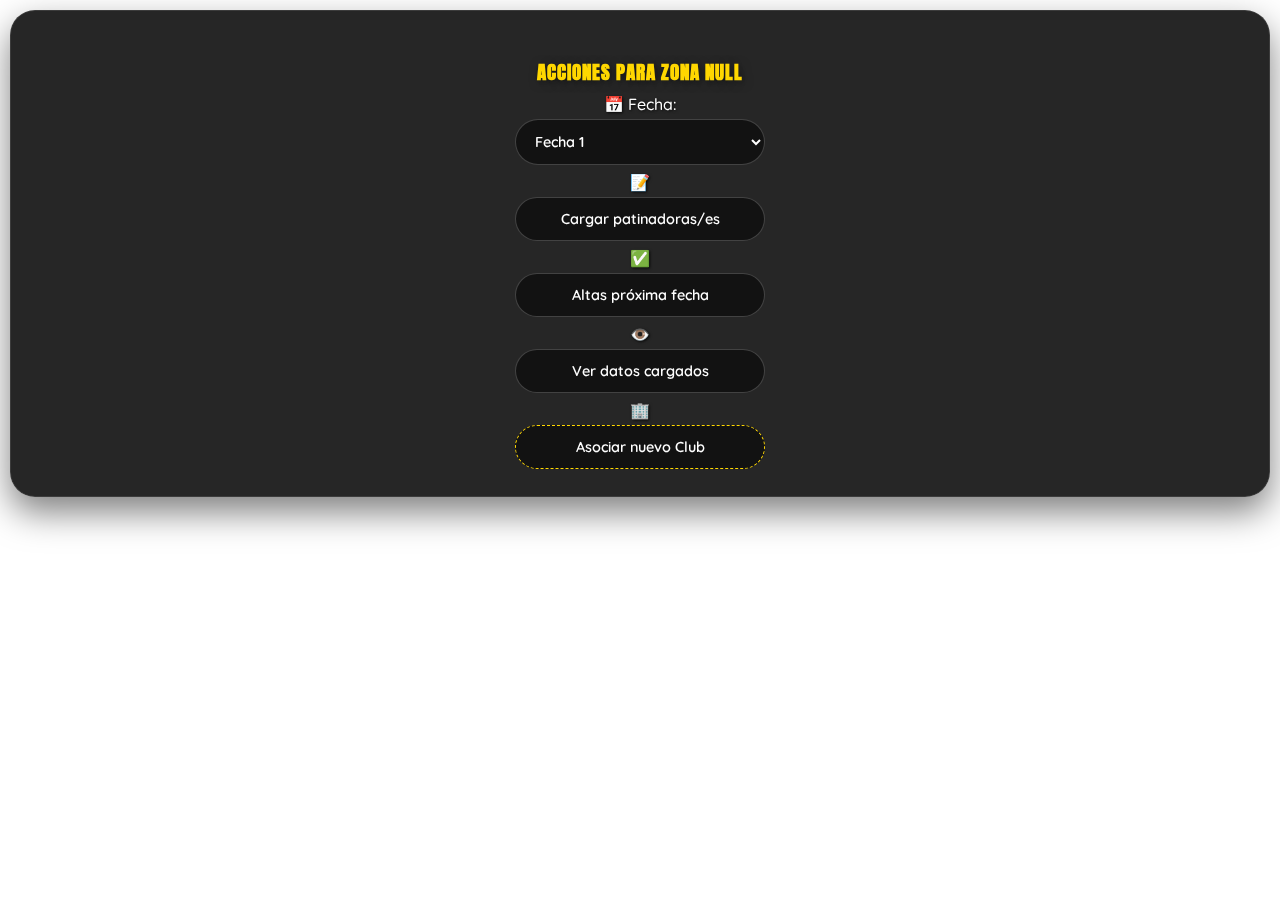
<file: acciones_zonas.HTML>
<!DOCTYPE html>
<html lang="es">
<head>
    <meta charset="UTF-8">
    <link rel="stylesheet" href="admin.css"> <link href="https://fonts.googleapis.com/css2?family=Anton&family=Quicksand:wght@400;600&display=swap" rel="stylesheet">
    <style>
        /* Estilos mínimos para que el iframe se vea integrado */
        body { background: transparent; padding: 10px; color: white; overflow: hidden; }
        .menu-zona { display: block !important; margin: auto; max-width: 450px; }
        .btn-accion { width: 100%; margin: 10px 0; cursor: pointer; }
        select { background: #333; color: white; border-radius: 5px; padding: 5px; width: 100%; }
    </style>
</head>
<body>

    <div class="menu-zona">
        <h4 id="dinamico-titulo">Acciones para Zona ...</h4>
        <ul>
            <li>📅 Fecha: 
                <select id="select-fecha">
                    <option>Fecha 1</option>
                    <option>Fecha 2</option>
                    <option>Fecha 3</option>
                    <option>Fecha 4</option>
                </select>
            </li>
            <li>📝 <button onclick="ejecutarCarga()" class="btn-accion">Cargar patinadoras/es</button></li>
            <li>✅ <button onclick="ejecutarAltas()" class="btn-accion">Altas próxima fecha</button></li>
            <li>👁️ <button onclick="ejecutarVerDatos()" class="btn-accion">Ver datos cargados</button></li>
            <li>🏢 <button onclick="ejecutarModalClubes()" class="btn-accion" style="background: rgba(255,215,0,0.1); border: 1px dashed gold;">Asociar nuevo Club</button></li>
        </ul>
    </div>
<div id="contenedor-formulario-dinamico" style="display: none; margin-top: 20px;">
    </div>

    <script>
        // 1. Detectamos qué zona es apenas abre el archivo
        const urlParams = new URLSearchParams(window.location.search);
        const zonaActiva = urlParams.get('zona');
        document.getElementById('dinamico-titulo').innerText = `Acciones para Zona ${zonaActiva}`;

        // 2. Diccionario de URLs (Aquí ponés tus macros de Sheets)
        const urlsPorZona = {
            "1": { altas: "URL_ZONA_1_ALTAS", ver: "URL_ZONA_1_VER" },
            "2": { altas: "URL_ZONA_2_ALTAS", ver: "URL_ZONA_2_VER" },
            "3": { altas: "URL_ZONA_3_ALTAS", ver: "URL_ZONA_3_VER" }, // Aquí van tus links reales
            "4": { altas: "URL_ZONA_4_ALTAS", ver: "URL_ZONA_4_VER" },
            "5": { altas: "URL_ZONA_5_ALTAS", ver: "URL_ZONA_5_VER" },
            "6": { altas: "URL_ZONA_6_ALTAS", ver: "URL_ZONA_6_VER" }
        };

        // 3. Funciones que usan el número de zona para decidir qué hacer
        function ejecutarCarga() {
            console.log("Cargando para Zona: " + zonaActiva);
            // Aquí llamarías a tu función de abrir formulario pasando zonaActiva
            abrirFormularioCarga(zonaActiva); 
        }

        function ejecutarVerDatos() {
            const url = urlsPorZona[zonaActiva].ver;
            abrirVistaFiltrada(url);
        }

        function ejecutarModalClubes() {
            abrirModalClubes();
        }
    </script>
</body>
</html>
</file>
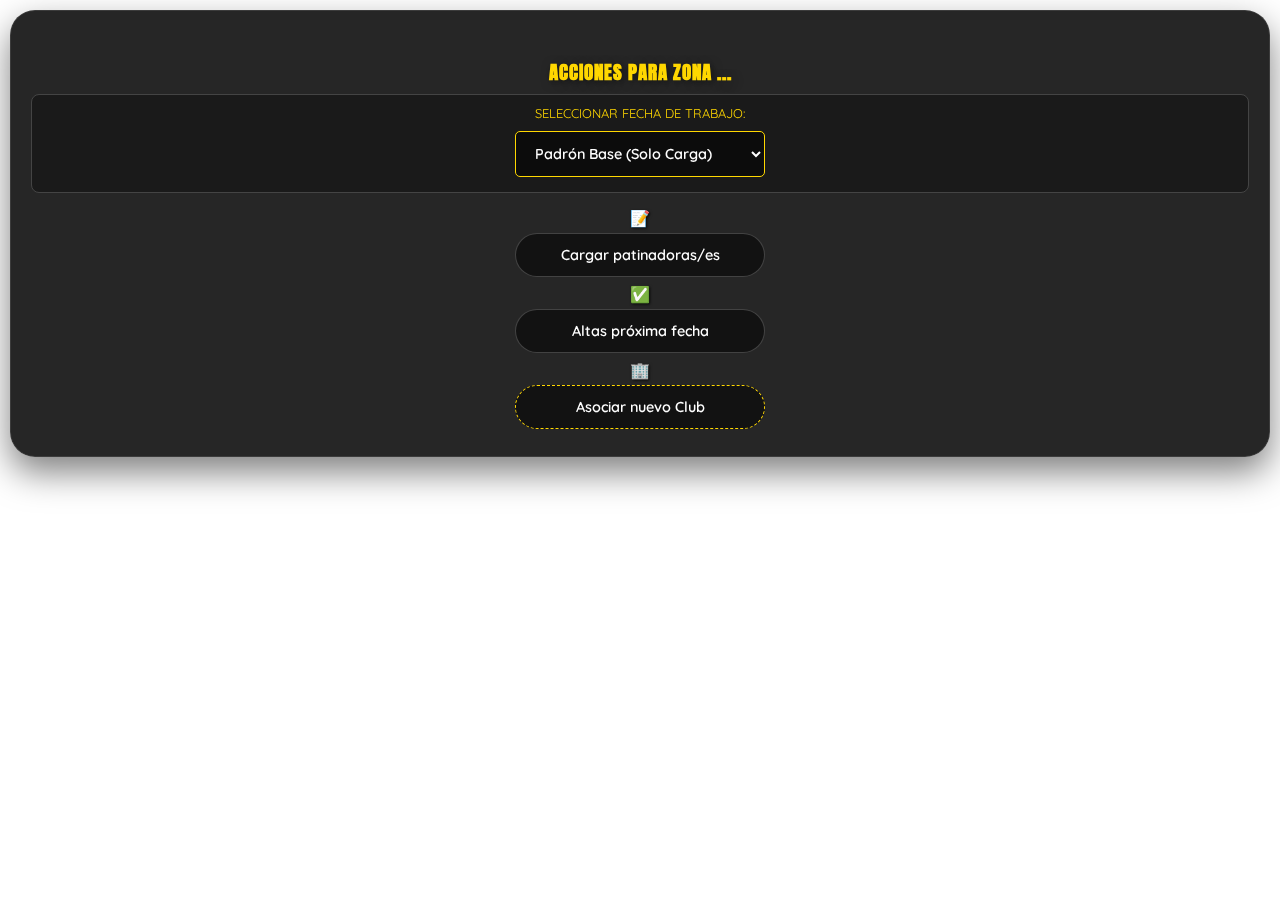
<file: acciones_zonas.html>
<!DOCTYPE html>
<html lang="es">
<head>
    <meta charset="UTF-8">
    <link rel="stylesheet" href="admin.css"> <link href="https://fonts.googleapis.com/css2?family=Anton&family=Quicksand:wght@400;600&display=swap" rel="stylesheet">
    <style>
        /* Estilos mínimos para que el iframe se vea integrado */
        body { background: transparent; padding: 10px; color: white; overflow-y: auto; }
        .menu-zona { display: block !important; margin: auto; max-width: 450px; }
        .btn-accion { width: 100%; margin: 10px 0; cursor: pointer; }
        select { background: #333; color: white; border-radius: 5px; padding: 5px; width: 100%; }
    </style>
</head>
<body>

   <div class="menu-zona">
    <h4 id="dinamico-titulo">Acciones para Zona ...</h4>
    
    <div style="margin-bottom: 15px; padding: 10px; border: 1px solid #444; border-radius: 8px; background: rgba(0,0,0,0.3);">
        <label style="color: gold; font-size: 0.8rem; display: block; margin-bottom: 5px; font-family: 'Quicksand';">SELECCIONAR FECHA DE TRABAJO:</label>
        <select id="selectorFechaActiva" style="width: 100%; padding: 8px; background: #111; color: white; border: 1px solid gold; border-radius: 5px; font-family: 'Quicksand';">
            <option value="1">Padrón Base (Solo Carga)</option>
            <option value="2">Fecha 2</option>
            <option value="3">Fecha 3</option>
            <option value="4">Fecha 4</option>
        </select>
    </div>

    <ul>
        <li>📝 <button onclick="ejecutarCargaConFecha()" class="btn-accion">Cargar patinadoras/es</button></li>
        
        <li>✅ <button onclick="window.parent.mostrarListadoAltas(window.zonaActivaNum)" class="btn-accion">Altas próxima fecha</button></li>
        
        <li>🏢 <button onclick="ejecutarModalClubes()" class="btn-accion" style="background: rgba(255,215,0,0.1); border: 1px dashed gold;">Asociar nuevo Club</button></li>
    </ul>
</div>

<div id="contenedor-formulario-dinamico" style="display: none; margin-top: 20px;"></div>

    <div id="ModalClub" style="display:none; position: fixed; z-index: 1000; left: 0; top: 0; width: 100%; height: 100%; background-color: rgba(0,0,0,0.8); padding-top: 100px;">
    <div style="background: #1a1a1a; margin: auto; padding: 20px; border: 1px solid gold; border-radius: 15px; width: 80%; max-width: 400px; text-align: center; color: white;">
        <h3 style="color: gold; font-family: 'Anton', sans-serif;">ASOCIAR NUEVO CLUB</h3>
        <p style="font-size: 0.8rem; margin-bottom: 15px;">Escribí el nombre del club para solicitar el alta:</p>
        
        <input type="text" id="nuevo-club-nombre" placeholder="NOMBRE DEL CLUB" class="input-registro" style="width: 100%; margin-bottom: 20px; text-transform: uppercase;">
        
        <div style="display: flex; gap: 10px;">
            <button onclick="window.guardarNuevoClub()" style="flex: 1; padding: 10px; background: gold; border: none; border-radius: 5px; cursor: pointer; font-weight: bold;">ENVIAR</button> 
            <button onclick="window.cerrarModalClubes()" style="flex: 1; padding: 10px; background: #444; color: white; border: none; border-radius: 5px; cursor: pointer;">CANCELAR</button>
        </div>
    </div>
</div>

<script src="acciones_zonas.js?v=1.2"></script>

 <script>
    // 1. Detección de zona (Aseguramos que existan antes de usarlas)
    const urlParams = new URLSearchParams(window.location.search);
    const zonaSaca = urlParams.get('zona'); 
    
    // Las guardamos en window para que el .js las vea
    window.zonaActivaNum = zonaSaca; 
    window.zonaActiva = "ZONA " + zonaSaca; 

    // Seteamos el título
    const titulo = document.getElementById('dinamico-titulo');
    if (titulo) titulo.innerText = `Acciones para Zona ${zonaSaca}`;

    // 2. Funciones Puente
    function ejecutarCarga() {
        // Verificamos que zonaActivaNum tenga algo
        if (!window.zonaActivaNum) {
            console.error("Error: No se detectó el número de zona en la URL");
            return;
        }
        
        console.log("Cargando para Zona: " + window.zonaActivaNum);
        
        if (typeof abrirFormularioCarga === 'function') {
            abrirFormularioCarga(window.zonaActivaNum); 
        } else {
            console.error("La función abrirFormularioCarga no está definida en acciones_zonas.js");
        }
    }

    function ejecutarVerDatos() {
        alert("Visualizando datos de " + window.zonaActiva);
    }


  // Esta función le grita al padre lo que tiene que guardar
  async function enviarDatosAlPadre(emailKey, clubKey) {
    if (parent && parent.registrarClubEnFirebase) {
      await parent.registrarClubEnFirebase(emailKey, clubKey);
    } else {
      throw new Error("Conexión no lista");
    }
  }

function ejecutarModalClubes() {
    if (typeof window.abrirModalClubes === 'function') {
        window.abrirModalClubes();
    } else {
        alert("La función de clubes todavía se está cargando. Esperá un momento.");
    }
}
</script>
</body>
</html>
</file>
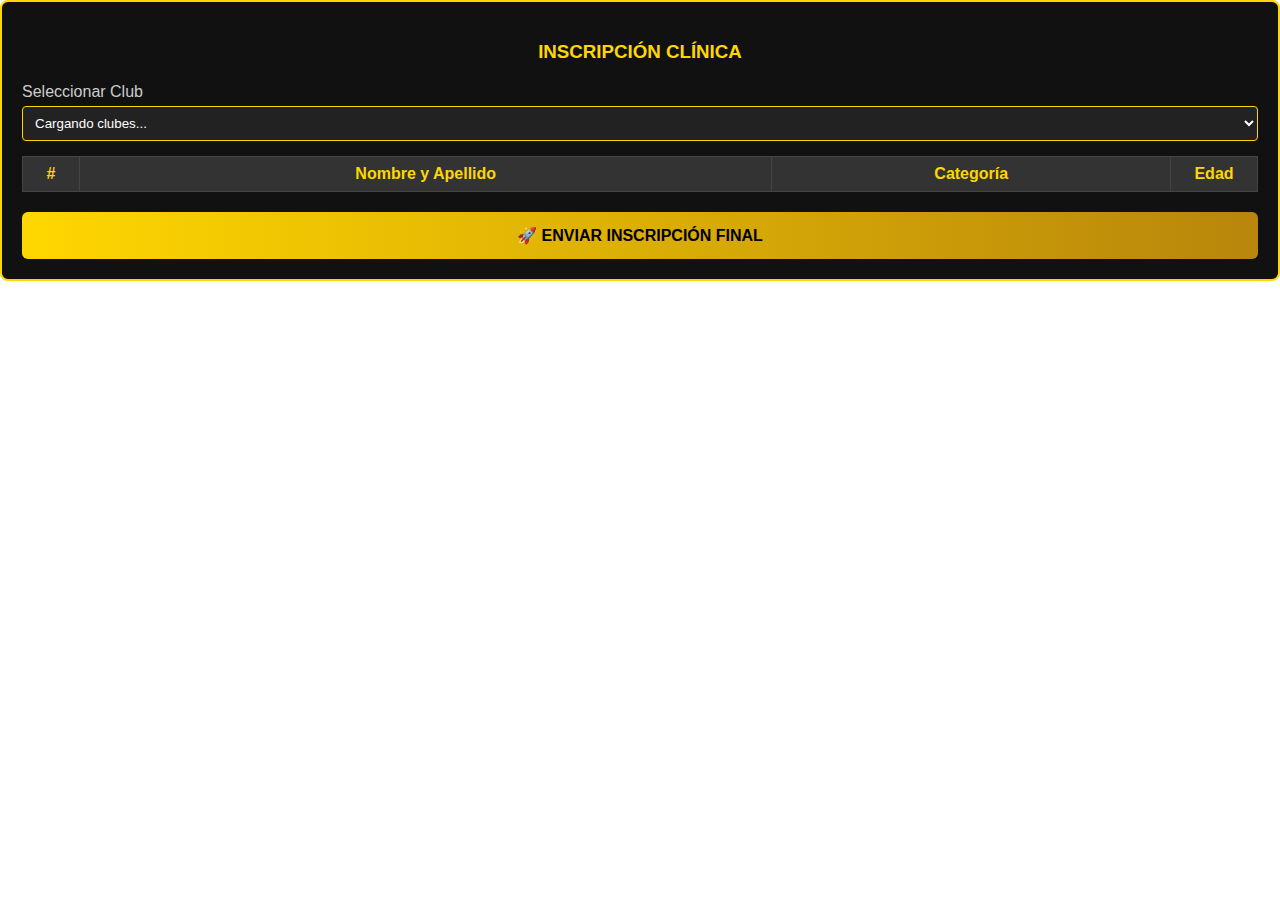
<file: clinicas.html>
<!DOCTYPE html>
<html lang="es">
<head>
  <meta charset="UTF-8" />
  <title>Clínicas LIFEPAR</title>

  <style>
    body {
      margin: 0;
      font-family: 'Quicksand', sans-serif;
      background: transparent;
      color: white;
    }

    #clinicas-container {
      padding: 20px;
      background: #111;
      border: 2px solid gold;
      border-radius: 8px;
    }

    #titulo-clinica {
      text-align: center;
      color: gold;
      margin-bottom: 20px;
      text-transform: uppercase;
    }

    .campo {
      margin-bottom: 15px;
    }

    .campo label {
      display: block;
      margin-bottom: 5px;
      color: #ccc;
    }

    .campo select {
      width: 100%;
      padding: 8px;
      background: #222;
      color: white;
      border: 1px solid gold;
      border-radius: 4px;
    }

    table {
      width: 100%;
      border-collapse: collapse;
      margin-top: 15px;
      background: #222;
    }

    thead {
      background: #333;
      color: gold;
    }

    th, td {
      border: 1px solid #444;
      padding: 8px;
      text-align: center;
    }

    td input {
      width: 95%;
      background: transparent;
      border: none;
      color: white;
      padding: 5px;
      outline: none;
    }

    td input[type="number"] {
      text-align: center;
    }

    #btn-enviar-clinica {
      margin-top: 20px;
      width: 100%;
      padding: 14px;
      background: linear-gradient(to right, gold, #b8860b);
      color: black;
      font-weight: bold;
      font-size: 1rem;
      border: none;
      border-radius: 6px;
      cursor: pointer;
    }

    #btn-enviar-clinica:hover {
      filter: brightness(1.1);
    }
  </style>
</head>

<body>

<section id="clinicas-container">

  <h3 id="titulo-clinica">Inscripción Clínica</h3>

  <div class="campo">
    <label for="select-club-clinica">Seleccionar Club</label>
    <select id="select-club-clinica">
      <option value="">Cargando clubes...</option>
    </select>
  </div>

  <table>
    <thead>
      <tr>
        <th style="width:40px">#</th>
        <th>Nombre y Apellido</th>
        <th>Categoría</th>
        <th style="width:70px">Edad</th>
      </tr>
    </thead>
    <tbody id="body-tabla-clinica">
      <!-- filas generadas por JS -->
    </tbody>
  </table>

  <button id="btn-enviar-clinica">
    🚀 ENVIAR INSCRIPCIÓN FINAL
  </button>

</section>

<script src="clinicas.js"></script>

</body>
</html>
</file>
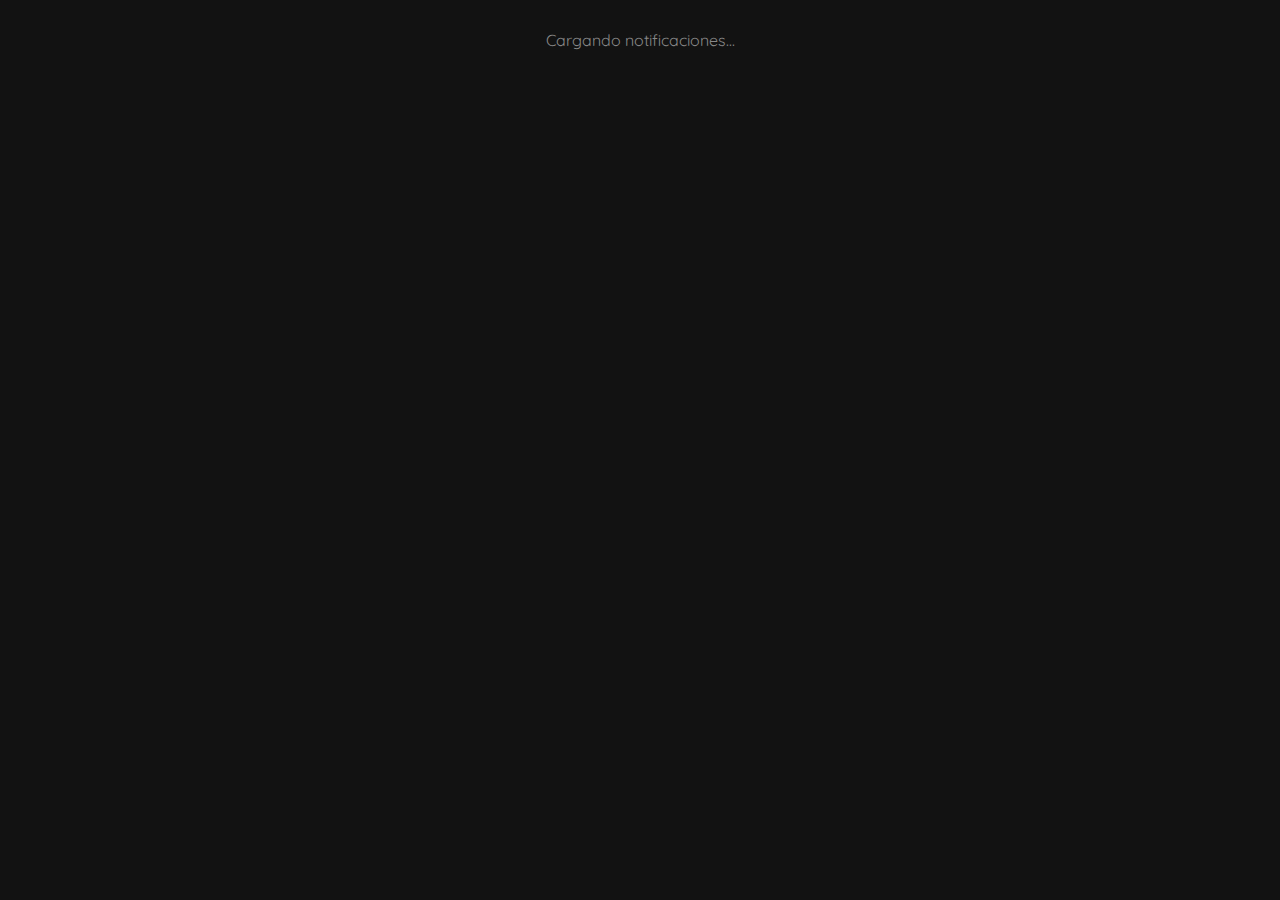
<file: notificaciones.html>
<!DOCTYPE html>
<html lang="es">
<head>
    <meta charset="UTF-8">
    <meta name="viewport" content="width=device-width, initial-scale=1.0">
    <title>Notificaciones</title>
    <link href="https://fonts.googleapis.com/css2?family=Quicksand:wght@400;600&display=swap" rel="stylesheet">
    <style>
        body {
            font-family: 'Quicksand', sans-serif;
            background: #121212;
            color: #e0e0e0;
            margin: 0;
            padding: 10px;
            overflow-x: hidden;
            /* Scrollbar styling */
            scrollbar-width: thin;
            scrollbar-color: #444 #121212;
        }
        
        ::-webkit-scrollbar {
            width: 8px;
        }
        ::-webkit-scrollbar-track {
            background: #121212;
        }
        ::-webkit-scrollbar-thumb {
            background: #444;
            border-radius: 4px;
        }

        .notif-item {
            background: rgba(255, 255, 255, 0.05);
            border-left: 4px solid #444; /* Default: read or neutral */
            padding: 12px;
            margin-bottom: 10px;
            border-radius: 4px;
            cursor: pointer;
            transition: background 0.2s, transform 0.1s;
            display: flex;
            flex-direction: column;
            gap: 5px;
        }

        .notif-item:hover {
            background: rgba(255, 255, 255, 0.1);
            transform: translateX(2px);
        }

        .notif-item.unread {
            border-left-color: #28a745; /* Green for unread */
            background: rgba(40, 167, 69, 0.1);
        }

        .notif-header {
            display: flex;
            justify-content: space-between;
            align-items: center;
            font-size: 0.85rem;
            color: #aaa;
        }

        .notif-title {
            font-weight: 600;
            font-size: 1rem;
            color: #fff;
        }

        .notif-body {
            font-size: 0.9rem;
            color: #ddd;
            line-height: 1.4;
        }

        .no-notif {
            text-align: center;
            color: #666;
            margin-top: 30px;
            font-style: italic;
        }

        .loading {
            text-align: center;
            padding: 20px;
            color: #888;
        }
        
        .badge-new {
            background: #28a745;
            color: white;
            font-size: 0.7rem;
            padding: 2px 6px;
            border-radius: 10px;
            margin-left: 5px;
        }
    </style>
</head>
<body>
    <div id="lista-notificaciones">
        <div class="loading">Cargando notificaciones...</div>
    </div>

    <script src="notificaciones.js"></script>
</body>
</html>
</file>
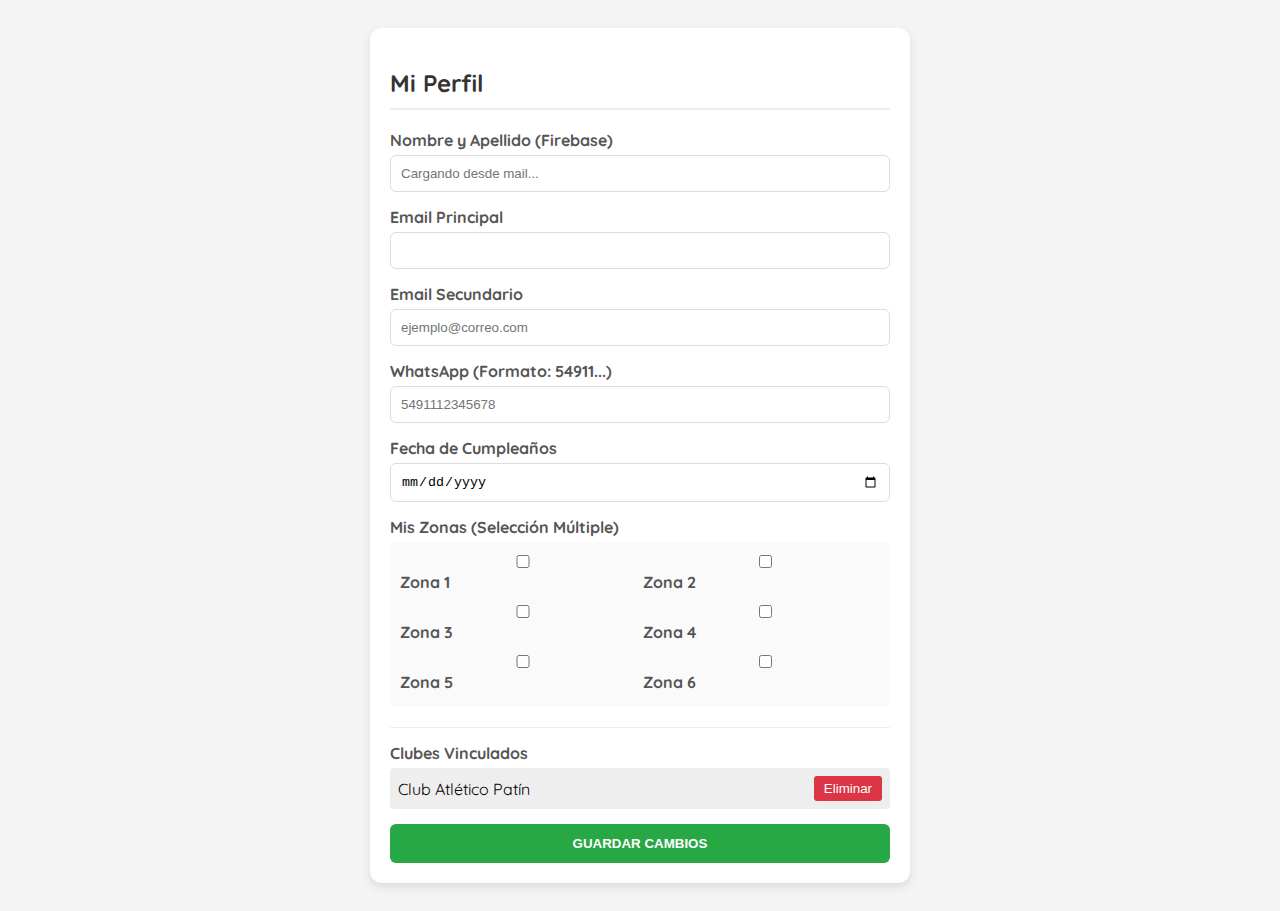
<file: perfil.html>
<!DOCTYPE html>
<html lang="es">
<head>
    <meta charset="UTF-8">
    <meta name="viewport" content="width=device-width, initial-scale=1.0">
    <title>Perfil de Usuario - LIFEPAR</title>
    <link href="https://fonts.googleapis.com/css2?family=Quicksand:wght@400;600&display=swap" rel="stylesheet">
    <style>
        body { font-family: 'Quicksand', sans-serif; background: #f4f4f4; padding: 20px; }
        .perfil-container { background: white; padding: 20px; border-radius: 12px; box-shadow: 0 4px 10px rgba(0,0,0,0.1); max-width: 500px; margin: auto; }
        h2 { color: #333; border-bottom: 2px solid #eee; padding-bottom: 10px; }
        .campo { margin-bottom: 15px; }
        label { display: block; font-weight: bold; margin-bottom: 5px; color: #555; }
        input, select { width: 100%; padding: 10px; border: 1px solid #ddd; border-radius: 6px; box-sizing: border-box; }
        .zona-multiple { display: grid; grid-template-columns: 1fr 1fr; gap: 5px; background: #fafafa; padding: 10px; border-radius: 6px; }
        .btn-guardar { background: #28a745; color: white; border: none; padding: 12px; width: 100%; border-radius: 6px; cursor: pointer; font-weight: bold; margin-top: 10px; }
        .lista-clubes { margin-top: 20px; border-top: 1px solid #eee; padding-top: 15px; }
        .club-item { display: flex; justify-content: space-between; align-items: center; background: #eee; padding: 8px; margin-bottom: 5px; border-radius: 4px; }
        .btn-eliminar { background: #dc3545; color: white; border: none; padding: 5px 10px; border-radius: 3px; cursor: pointer; }
    </style>
</head>
<body>

<div class="perfil-container">
    <h2>Mi Perfil</h2>
    
    <div class="campo">
        <label>Nombre y Apellido (Firebase)</label>
        <input type="text" id="p-nombre" placeholder="Cargando desde mail..." readonly>
    </div>

    <div class="campo">
        <label>Email Principal</label>
        <input type="email" id="p-email" readonly>
    </div>

    <div class="campo">
        <label>Email Secundario</label>
        <input type="email" id="p-email-sec" placeholder="ejemplo@correo.com">
    </div>

    <div class="campo">
        <label>WhatsApp (Formato: 54911...)</label>
        <input type="tel" id="p-whatsapp" pattern="[0-9]{10,15}" placeholder="5491112345678" required>
    </div>

    <div class="campo">
        <label>Fecha de Cumpleaños</label>
        <input type="date" id="p-cumple">
    </div>

    <div class="campo">
        <label>Mis Zonas (Selección Múltiple)</label>
        <div class="zona-multiple">
            <label><input type="checkbox" name="zonas" value="1"> Zona 1</label>
            <label><input type="checkbox" name="zonas" value="2"> Zona 2</label>
            <label><input type="checkbox" name="zonas" value="3"> Zona 3</label>
            <label><input type="checkbox" name="zonas" value="4"> Zona 4</label>
            <label><input type="checkbox" name="zonas" value="5"> Zona 5</label>
            <label><input type="checkbox" name="zonas" value="6"> Zona 6</label>
        </div>
    </div>

    <div class="lista-clubes">
        <label>Clubes Vinculados</label>
        <div id="contenedor-clubes">
            <div class="club-item">
                <span>Club Atlético Patín</span>
                <div>
                    <button class="btn-eliminar" onclick="this.parentElement.parentElement.remove()">Eliminar</button>
                </div>
            </div>
        </div>
    </div>

    <button class="btn-guardar" onclick="guardarPerfil()">GUARDAR CAMBIOS</button>
</div>

<script>
    function guardarPerfil() {
        // Aquí irá la lógica de Firebase más adelante
        const wa = document.getElementById('p-whatsapp').value;
        if(wa.length < 10) {
            alert("Por favor, ingresa un WhatsApp válido");
            return;
        }
        alert("Datos validados localmente. Listo para conectar con la base de datos.");
    }
</script>

</body>
</html>
</file>
<file: admin.css>
:root {
    --sidebar-width: 260px;
    --sidebar-width-collapsed: 80px;
}

/* --- 1. FONDO Y ESTRUCTURA GENERAL --- */
body {
    margin: 0;
    padding: 0;
    min-height: 100vh;
    font-family: 'Quicksand', sans-serif;
    color: #e0e0e0;
    background: linear-gradient(135deg, #000000, #121212, #14051a, #121212, #000000);
    background-size: 400% 400%;
    animation: movimientoFino 40s ease infinite;
    background-attachment: fixed;
    
}

/* --- 2. EL SIDEBAR (MENÚ LATERAL) --- */
.sidebar {
    width: var(--sidebar-width);
    height: 100vh;
    background: rgba(0, 0, 0, 0.4); /* Más oscuro para que los nombres resalten */
    backdrop-filter: blur(20px);
    -webkit-backdrop-filter: blur(20px);
    border-right: 1px solid rgba(255, 255, 255, 0.05);
    padding: 100px 20px 20px 20px; /* 100px arriba para que baje y no choque con el logo */
    position: fixed;
    left: 0;
    top: 0;
    display: flex;
    flex-direction: column;
    z-index: 2000;
    box-sizing: border-box; /* Fundamental para que el padding no sume ancho */
    overflow-y: auto !important; /* Permite scroll vertical si las opciones exceden el alto */
    overflow-x: hidden !important; /* Evita que se mueva hacia los costados */
}
.sidebar-header {
    display: flex;
    align-items: center;
    gap: 10px; /* Espacio entre el hamburguesa y el perfil */
    padding: 10px;
}

.perfil-btn-nav {
    background: none;
    border: none;
    color: white;
    font-size: 1.5rem;
    cursor: pointer;
    transition: transform 0.2s;
    display: flex;
    align-items: center;
    justify-content: center;
}

.perfil-btn-nav:hover {
    transform: scale(1.1);
    color: #28a745; /* Color verde para resaltar al pasar el mouse */
}

/* --- LIMPIEZA TOTAL DEL SIDEBAR CERRADO --- */
.sidebar.collapsed {
    width: var(--sidebar-width-collapsed); /* Mantenemos el ancho finito */
    padding-left: 10px !important;
    padding-right: 10px !important;
    align-items: center; /* Centramos los iconos */
}

/* Cuando el sidebar está colapsado, apilamos los botones del header verticalmente */
.sidebar.collapsed .sidebar-header {
    flex-direction: column;
    align-items: center;
    gap: 6px;
}

/* ESCONDEMOS EL TEXTO Y LAS FLECHAS */
/* Buscamos cualquier texto dentro de los enlaces del sidebar colapsado */
.sidebar.collapsed .nav-item span,
.sidebar.collapsed .nav-item .flecha,
.sidebar.collapsed .submenu-lista {
    display: none !important; /* Desaparecen sin dejar rastro */
}

/* CENTRADO DE ICONOS */
.sidebar.collapsed .nav-item {
    justify-content: center !important; /* El icono queda en el centro de la bolilla */
    padding: 15px 0 !important;
    width: 50px; /* Área de clic redonda/cuadrada perfecta */
    margin: 5px auto !important; /* Centra el botón en la columna */
    font-size: 1.5rem !important; /* Un pelín más grandes los iconos para que luzcan */
    gap: 0 !important;
}

/* RECORTE DE SEGURIDAD */
.sidebar.collapsed {
    overflow: hidden; /* Evita que cualquier letra se escape por el costado */
}

.nav-item {
    font-family: 'Quicksand', sans-serif !important;
    font-weight: 600 !important;
    font-size: 0.95rem;
    color: rgba(255, 255, 255, 0.7) !important;
    text-decoration: none;
    padding: 15px 20px;
    margin-bottom: 10px;
    border-radius: 15px;
    display: flex;
    align-items: center;
    gap: 15px;
    transition: all 0.3s ease;
    border: 1px solid transparent;
}

.nav-item.active {
    background: rgba(255, 215, 0, 0.1);
    color: #ffd700 !important;
    border: 1px solid rgba(255, 215, 0, 0.3);
}

.submenu-lista {
    display: none; /* Empieza cerrado */
    flex-direction: column;
    background: rgba(255, 255, 255, 0.03);
    margin-left: 15px; /* Sangría de árbol */
    border-left: 1px solid rgba(255, 255, 255, 0.1); /* Línea guía visual */
    
}

.submenu-lista a {
    padding: 12px 20px 12px 55px;
    font-size: 0.85rem;
    color: rgba(255, 255, 255, 0.5);
    border-radius: 12px;
    margin: 2px 0;
    text-decoration: none;
    transition: 0.3s;
}

.submenu-lista a:hover {
    color: White;
    background: rgba(255, 255, 255, 0.03);
}

.flecha {
    float: right;
    font-size: 0.7rem;
    transition: 0.3s;
}

/* 1. CONTENEDOR PRINCIPAL: Flexible y sin recortes */
.zona-derecha {
    margin-left: var(--sidebar-width) !important;
    width: calc(100% - var(--sidebar-width)) !important;
    min-height: 100vh !important;
    height: auto !important; 
    padding: 40px;
    padding-top: 110px; /* Espacio para que el contenido no nazca debajo del header fijo */
    padding-bottom: 150px; 
    display: block !important;
    overflow: visible !important; 
    box-sizing: border-box;
    transition: margin-left 0.3s ease;
}

/* 2. ELEMENTOS DE INTERFAZ: Miden solo lo que necesitan */
.menu-zona,
.box-oficina,
#vista-dinamica {
    width: 100% !important;
    max-width: 100% !important;
    height: auto !important; 
    overflow: visible !important;
    box-sizing: border-box !important;
}

/* 3. EL IFRAME: Altura grande para eliminar el scroll interno */
#vista-dinamica iframe {
    width: 100% !important;
    height: 2000px !important; /* Altura de sobra para que entren todas las tarjetas */
    border: none !important;
    overflow: hidden !important; /* Bloquea la barrita de scroll dentro del cuadro */
}
.grid-altas { 
    display: grid; 
    /* Esto hace que se acomoden solas: si hay espacio, entran 3 o 4 */
    grid-template-columns: repeat(auto-fill, minmax(300px, 1fr)); 
    gap: 20px; 
    width: 100%;
}

/* --- 6. ELEMENTOS DE INTERFAZ --- */
.header-spacer {
    height: 75px !important; /* Probá con 75px, que es casi lo mismo que tu header */
    width: 100%;
    display: block !important;
}

.toggle-btn {
    background: none;
    border: none;
    color: #ffd700;
    font-size: 24px;
    cursor: pointer;
    padding: 15px;
}

.header-admin {
    position: fixed;
    top: 20px;
    left: calc(var(--sidebar-width) + 20px);
    height: 70px;
    right: 20px; /* margen derecho visual */
    z-index: 1500;
    background: rgba(20, 20, 20, 0.8);
    backdrop-filter: blur(15px);
    -webkit-backdrop-filter: blur(15px);
    border-radius: 50px;
    border: 1px solid rgba(255, 255, 255, 0.2);
    box-shadow: 0 10px 30px rgba(0, 0, 0, 0.8);
    display: flex;
    align-items: center;
    justify-content: space-between;
    padding: 0 30px;
    box-sizing: border-box;
    overflow: hidden; /* Mantiene el brillo DENTRO del borde */
}

/* Ajuste del Header colapsado */
body.layout-collapsed .header-admin {
    left: calc(var(--sidebar-width-collapsed) + 20px);
}
/* El brillo del header */
.header-admin::after {
    content: "";
    position: absolute;
    top: 0;
    left: -75%;
    width: 50%;
    height: 100%;
    background: linear-gradient(120deg, transparent, rgba(255, 255, 255, 0.3), transparent);
    animation: shineHeader 45s infinite;
    pointer-events: none; /* EL BRILLO SERÁ FANTASMA: Se ve pero no bloquea clics */
    z-index: 1; /* Fondo decorativo */
}

/* Aseguramos que el contenido esté por encima del brillo */
.header-admin > * {
    position: relative;
    z-index: 2;
}

/* --- 4. LOGO Y TIPOGRAFÍA --- */
.logo { display: flex; flex-direction: row; align-items: center; gap: 12px; }

.logo-img { height: 45px !important; width: auto !important; transition: transform 0.5s ease; }
.logo-img:hover { transform: rotate(360deg); }

.logo h1 {
    font-family: 'Anton', sans-serif;
    font-size: 1.4rem;
    margin: 0;
    background: linear-gradient(90deg, #ff0080, #7928ca, #2afadf, #ff0080);
    background-size: 300% auto;
    color: transparent;
    background-clip: text;
    -webkit-background-clip: text;
    -webkit-text-fill-color: transparent;
    animation: text-gradient-move 12s linear infinite;
}

.slogan {
    font-family: 'Dancing Script', cursive;
    font-size: 1.1rem;
    color: #ffffff;
    text-shadow: 2px 2px 4px rgba(0, 0, 0, 0.8);
}

/* --- 5. BOTONES DEL NAV (Con puntos agregados) --- */
.header-admin nav ul {
    list-style: none !important;
    display: flex !important;
    align-items: center !important;
    gap: 15px !important;
    margin: 0 !important;
    padding: 0 !important;
}

.header-admin nav ul li a, 
.btn-cerrar-sesion {
    display: inline-block !important;
    padding: 8px 20px !important;
    background: rgba(255, 255, 255, 0.05) !important;
    color: #fff !important;
    text-decoration: none !important;
    border-radius: 50px !important;
    font-size: 0.8rem !important;
    font-weight: 600 !important;
    border: 1px solid rgba(255, 255, 255, 0.2) !important;
    transition: all 0.3s ease !important;
    font-family: 'Quicksand', sans-serif !important;
}

.header-admin nav ul li a:hover {
    background: rgba(255, 255, 255, 0.15) !important;
    border-color: #fff !important;
    box-shadow: 0 0 10px rgba(255, 255, 255, 0.2) !important;
}

.btn-cerrar-sesion {
    background: rgba(220, 53, 69, 0.1) !important;
    color: #ff8a8a !important;
    border: 1px solid rgba(220, 53, 69, 0.4) !important;
}

.btn-cerrar-sesion:hover {
    background: #dc3545 !important;
    color: white !important;
    box-shadow: 0 0 15px rgba(220, 53, 69, 0.3) !important;
}

.contenedor-principal {
    /* Si dice min-height: 100vh; BORRALO */
    min-height: auto !important; 
    display: flex;
    flex-direction: column;
    justify-content: flex-start; /* Esto empuja todo hacia arriba */
    padding-top: 0; 
}

.bienvenida-seccion {
    margin: 0 !important;
    padding: 0 !important; /* Eliminamos rellenos internos */
    height: auto !important;
    min-height: 0 !important; /* Evita que mantenga una altura mínima */
    display: block !important;
    text-align: center;
}

.bienvenida-seccion h2 {
    /* La Anton es robusta y deportiva, ideal para LIFEPAR */
    font-family: 'Anton', sans-serif !important; 
    font-size: 2.8rem !important;
    text-transform: uppercase; /* Mayúsculas para que imponga respeto */
    letter-spacing: 2px;
    background: linear-gradient(to bottom, #ffd700, #ffb800); /* Un degradado sutil para que no sea un blanco aburrido */
    background-clip: text;
    -webkit-background-clip: text;
    -webkit-text-fill-color: transparent;
    margin-bottom: 0px !important;
    text-shadow: 3px 3px 15px rgba(0, 0, 0, 0.7);
    line-height: 1 !important;
    margin: 0 !important;
    padding-top: 10px !important; /* Solo un toque para que no choque con la cápsula */
    line-height: 1.1 !important; /* Compacta el alto de la línea de texto */
}

.frase-fina {
    font-family: 'Dancing Script', cursive !important;
    font-size: 1.8rem !important;
    text-transform: none !important; /* Cancela las mayúsculas del padre */
    color: #ffffff !important;
    -webkit-text-fill-color: #ffffff !important;
    background: none !important;
    opacity: 1 !important;
    text-shadow: 2px 2px 8px rgba(0, 0, 0, 0.8);
    margin-left: 15px;
    display: inline-block;
    vertical-align: middle;
}

/* Contenedor de vista dinámica más compacto */
#vista-dinamica {
    display: flex;
    justify-content: center;
    align-items: flex-start;
    width: 50%;
    max-width: 900px;   /* ancho reducido */
    margin: 0 auto !important;
    padding: 20px;      /* espacio interno */
    box-sizing: border-box;
}

/* Iframe que se ajusta al ancho y crece suavemente con contenido */
#vista-dinamica iframe {
    width: 100% !important;
    min-height: 800px;  /* altura inicial razonable */
    height: auto !important;
    border: none !important;
    background: transparent !important;
}



.menu-zona {
    display: none;
    background: rgba(26, 26, 26, 0.95) !important;
    backdrop-filter: blur(15px);
    -webkit-backdrop-filter: blur(15px);
    border: 1px solid rgba(255,255,255,0.1);
    border-radius: 25px;
    padding: 20px !important; 
    width: 100%;
    max-width: 100% !important; /* Ocupa el ancho del contenedor padre */
    box-shadow: 0 15px 35px rgba(0,0,0,0.5);
    text-align: center;
    animation: entradaSuave 0.5s ease;
    opacity: 1 !important;
    
}

.menu-zona h4 {
    font-family: 'Anton', sans-serif !important;
    font-size: 1.2rem;
    color: #ffd700 !important;
    margin-bottom: 8px;
    text-transform: uppercase;
    letter-spacing: 1px;
    text-shadow: 2px 2px 10px rgba(0,0,0,0.5);
}

.menu-zona ul {
    list-style: none !important;
    margin: 0 !important;
    padding: 0 !important;
}

.menu-zona li {
    margin-bottom: 2px;
    display: flex;
    flex-direction: column;
    align-items: center;
    gap: 0px !important;
    color: #fff !important;
    font-weight: 500;
    text-shadow: 1px 1px 3px rgba(0,0,0,0.8);
}

.menu-zona select,
.menu-zona button,
.menu-zona a {
    width: 100% !important; /* Obligamos a que ocupen el ancho de la caja */
    max-width: 250px !important; /* Límite razonable para que no sean gigantes */
    padding: 12px 15px !important; /* Más altos para mejor click */
    margin: 5px auto !important; /* Espaciado entre ellos */
    border-radius: 50px;
    border: 1px solid rgba(255,255,255,0.2);
    background: rgba(0,0,0,0.5) !important;
    color: #fff !important;
    font-family: 'Quicksand', sans-serif;
    font-size: 0.9rem !important; /* Un poquito más legible */
    font-weight: 600;
    text-decoration: none;
    cursor: pointer;
    transition: all 0.3s ease;
    display: inline-block; /* Asegura que respeten el ancho */
}

.menu-zona button:hover,
.menu-zona a:hover {
    background: #ffd700;
    color: #000;
    transform: translateY(-3px);
    box-shadow: 0 5px 15px rgba(255,215,0,0.3);
}

.box-oficina {
    display: none;
    background: rgba(255, 255, 255, 0.03) !important;
    border-radius: 20px !important;
    padding: 15px !important;
    margin: 10px auto !important;
    border: 1px solid rgba(255, 255, 255, 0.08) !important;
        height: auto !important;
}

#seguros {
    display: none; /* Esto lo hace desaparecer de entrada */
}
/* OCULTAR EL BLOQUE DE COPA FEDERAL AL INICIO */
#copa-federal {
    display: none; /* Desaparece por completo del flujo visual */
}

.footer-premium {
    position: fixed;
    bottom: 0;
    left: var(--sidebar-width);
    right: 0;
    z-index: 300;
    background: rgba(10,10,10,0.9);
    backdrop-filter: blur(15px);
    -webkit-backdrop-filter: blur(15px);
    border-top: 1px solid rgba(255,255,255,0.1);
    padding: 15px 30px;
    display: flex;
    justify-content: space-between;
    align-items: center;
    box-sizing: border-box;
}

body.layout-collapsed .footer-premium {
    left: var(--sidebar-width-collapsed);
}

.footer-premium p {
    margin: 0;
    font-size: 0.9rem;
    color: rgba(255, 255, 255, 0.7);
}

.footer-premium .brand {
    font-family: 'Anton', sans-serif;
    color: #ffd700;
}

.footer-contact {
    display: flex;
    gap: 20px;
}

.footer-contact a {
    color: #ffffff;
    text-decoration: none;
    font-size: 0.85rem;
    font-weight: 600;
    transition: 0.3s;
}

.footer-contact a:hover {
    color: #ffd700;
    transform: translateY(-2px);
}

.modal-lifepar {
    display: none;
    position: fixed;
    z-index: 10000;
    inset: 0;
    background-color: rgba(0,0,0,0.9);

    display: flex;
    justify-content: center;
    align-items: center;
}

/* Este es el cuadradito que no estás viendo */
.modal-content {
    background: #000000 !important;
    border: 2px solid #ffd700 !important;
    padding: 25px;
    border-radius: 20px;
    max-height: 85vh;
    }
.modal-overlay {
    position: fixed; top: 0; left: 0; width: 100%; height: 100%;
    background: rgba(0,0,0,0.8); z-index: 3000; display: flex; align-items: center; justify-content: center;
}
.modal-ventana {
    background: white; width: 90%; max-width: 450px; border-radius: 15px; overflow: hidden;
    box-shadow: 0 10px 30px rgba(0,0,0,0.5); font-family: 'Quicksand', sans-serif;
}
.modal-header { background: #333; color: white; padding: 15px; display: flex; justify-content: space-between; align-items: center; }
.btn-cerrar-modal { background: none; border: none; color: white; font-size: 1.5rem; cursor: pointer; }
.modal-body { padding: 20px; max-height: 80vh; overflow-y: auto; color: #000; }
.campo-perfil { margin-bottom: 12px; }
.campo-perfil label { display: block; font-weight: bold; font-size: 0.85rem; margin-bottom: 4px; color: #000; }
.seccion-clubes label { display: block; font-weight: bold; font-size: 0.85rem; margin-bottom: 4px; color: #000; }
.campo-perfil input { width: 100%; padding: 8px; border: 1px solid #ccc; border-radius: 5px; color: #000; }
.grid-zonas { display: grid; grid-template-columns: repeat(3, 1fr); gap: 10px; background: #f9f9f9; padding: 10px; border-radius: 5px; }
.btn-guardar-perfil { width: 100%; padding: 12px; background: #28a745; color: white; border: none; border-radius: 8px; font-weight: bold; cursor: pointer; margin-top: 15px; }

/* --- 7. ANIMACIONES --- */
@keyframes shineHeader { 100% { left: 125%; } }

@keyframes movimientoFino {
    0% { background-position: 0% 50%; }
    50% { background-position: 100% 50%; }
    100% { background-position: 0% 50%; }
}

/* Animación de entrada */
@keyframes entradaSuave {
    from { opacity: 0; transform: translateY(20px); }
    to { opacity: 1; transform: translateY(0); }
}

@keyframes text-gradient-move { 
    0% { background-position: 0% center; } 
    100% { background-position: 300% center; } 
}
/* --- AJUSTES PARA CELULARES --- */
@media (max-width: 768px) {
    :root {
        --sidebar-width: 45px; /* Escondemos el sidebar en móvil por defecto */
    }

    /* Estado inicial: solo iconos */
    .sidebar {
        width: 45px !important;
        left: 0 !important;
        overflow: hidden;
        transition: width 0.3s ease; /* Animación de apertura */
        padding: 80px 10px 20px 10px !important;
        background: rgba(20, 5, 26, 0.95) !important; /* Un lila muy oscuro y traslúcido */
        overflow-y: auto !important; /* Permite scroll vertical si las opciones exceden el alto */
        overflow-x: hidden !important; /* Evita que se mueva hacia los costados */
        backdrop-filter: blur(10px); /* Mantiene el efecto de vidrio de la web */
    }

    /* Cuando tocamos el sidebar, se expande */
    .sidebar.mobile-expanded {
        width: 240px !important;
        z-index: 3000; /* Por encima de todo */
        font-size: 0.8rem !important; /* Achicamos el texto de los botones principales */
        padding: 80px 10px 20px 10px !important; /* Menos aire entre botones */
        align-items: flex-start !important; /* Centrado a la izquierda para el texto */
    }
    .sidebar.mobile-expanded .submenu-lista {
        display: none !important; /* Que sigan ocultos por defecto */
        background: rgba(0, 0, 0, 0.2);
        width: 100%;
    }

    /* Mostramos el texto SOLO cuando está expandido */
    .sidebar.mobile-expanded .nav-item span,
    .sidebar.mobile-expanded .flecha {
        display: inline-block !important;
    }
    /* 3. Solo mostrar el submenú si el ítem padre está activo */
    .sidebar.mobile-expanded .nav-item.active + .submenu-lista {
        display: flex !important;
        flex-direction: column;
    }
    /* 4. Centrado de los ítems con texto */
    .sidebar.mobile-expanded .nav-item {
        justify-content: flex-start !important;
        gap: 15px !important;
        width: 100% !important;
        padding: 12px 15px !important;
        font-size: 0.85rem !important;
    }
    .sidebar.mobile-expanded .submenu-lista a {
    font-size: 0.75rem !important; /* Submenús aún más pequeños */
    padding: 8px 10px 8px 40px !important; /* Ajustamos la sangría */
    }
    /* Ajuste de iconos para que no bailen */
    .nav-item i, .nav-item span:first-child {
        min-width: 25px;
        text-align: center;
    }
    .sidebar::-webkit-scrollbar {
    width: 0px; /* Esconde la barra pero permite scrollear con el dedo */
    }
    /* Ajuste para que los iconos no se muevan al expandir */
    .nav-item {
        justify-content: flex-start !important; /* Mueve el contenido al inicio (izquierda) */
    padding-left: 5px !important;            /* Controlá acá qué tan pegado al borde lo querés */
    width: 100% !important;                  /* Asegura que el ítem ocupe todo el ancho */
    margin-left: 0 !important;               /* Elimina márgenes externos izquierdos */
    }
    .header-spacer {
        height: 10px !important; 
    }
  /* Ajustamos la zona derecha para que empiece donde termina el sidebar */
    .zona-derecha {
        margin-left: var(--sidebar-width) !important;
        width: calc(100% - var(--sidebar-width)) !important;
        padding: 0px !important;
        padding-top: 80px !important;
    }

    /* HEADER: Lo hacemos más compacto para que entre todo */
    .header-admin {
        left: calc(var(--sidebar-width) + 10px) !important;
        right: 10px !important;
        top: 10px !important;
        height: 55px;
        padding: 0 10px;
    }
    .slogan { display: none !important; } /* Chau slogan en móvil */
    
    .logo-img { height: 30px !important; }
    
    .logo h1 { font-size: 1rem !important; }
    .header-admin nav ul {
        gap: 5px !important; /* Pegamos más los botones */
    }
    .header-admin nav ul li a, 
    .btn-cerrar-sesion {
        padding: 6px 10px !important;
        font-size: 0.65rem !important;
    }
    .logo-img {
        height: 30px !important; /* Logo más pequeño */
    }

    /* El contenedor del iframe al 100% en móvil */
    #vista-dinamica {
        width: 100% !important;
        max-width: 100% !important;
        padding: 0 !important;
    }
    /* El iframe debe ser capaz de crecer verticalmente */
    #vista-dinamica iframe {
        min-height: 1800px !important; /* Forzalo a ser largo para que la tabla aparezca */
        min-height: 1800px !important; /* Altura suficiente para mostrar el botón de enviar */
        width: 100% !important;
    }

    /* Footer ajustado */
    .footer-premium {
        left: 0 !important;
        flex-direction: column;
        gap: 10px;
        text-align: center;
        padding: 10px;
    }

    /* Achicamos un poco el título de bienvenida */
    .bienvenida-seccion h2 {
        font-size: 1.8rem !important;
    }
    .toggle-btn {
    padding-left: 5px !important;  /* Ajuste fino para alinearlo con los iconos */
    margin-left: 0 !important;     /* Elimina cualquier espacio externo */
    width: auto !important;        /* Para que no ocupe más espacio del necesario */
    display: flex !important;
    justify-content: flex-start !important;
}
}

/* --- NOTIFICACIONES --- */
.btn-icon-nav {
    background: none;
    border: none;
    cursor: pointer;
    position: relative;
    padding: 8px; 
    display: flex;
    align-items: center;
    justify-content: center;
    transition: transform 0.2s;
    -webkit-appearance: none;
    appearance: none;
    -webkit-tap-highlight-color: transparent;
}

.bell-icon {
    width: 28px;
    height: 28px;
    fill: #ffd700; /* Dorado para que combine con el tema */
    filter: drop-shadow(0 2px 3px rgba(0,0,0,0.5));
}

.btn-icon-nav:hover {
    transform: scale(1.1);
}

.btn-icon-nav:hover .bell-icon {
    fill: #fff; /* Al pasar el mouse se ilumina en blanco */
    filter: drop-shadow(0 0 8px rgba(255, 215, 0, 0.6));
}

.badge-count {
    position: absolute;
    top: 2px;
    right: 2px;
    background: #ff0000; /* Rojo puro */
    color: white;
    font-size: 0.65rem;
    font-weight: 800;
    min-width: 18px; /* Un poco más flexible si hay 2 dígitos */
    height: 18px;
    padding: 0 4px; /* Padding lateral */
    border-radius: 10px; /* Redondo pero ovalado si crece */
    display: flex;
    align-items: center;
    justify-content: center;
    border: 2px solid #1a1a1a; /* Borde oscuro para separarlo de la campana */
    box-shadow: 0 2px 4px rgba(0,0,0,0.5);
    z-index: 10;
}

.dropdown-notificaciones {
    position: absolute;
    top: 50px;
    right: 0px; 
    width: 320px;
    height: 400px;
    background: #1a1a1a;
    border: 1px solid #444;
    border-radius: 8px;
    box-shadow: 0 5px 15px rgba(0,0,0,0.5);
    z-index: 3000;
    overflow: hidden;
}

@media (max-width: 768px) {
    .dropdown-notificaciones {
        position: fixed;
        top: 60px;
        left: 50%;
        transform: translateX(-50%);
        width: 90%;
        max-width: 350px;
    }
}
/* FIX NOTIFICACIONES DESBORDADAS */
.header-admin {
    overflow: visible !important;
}
.header-admin::after {
    border-radius: 50px; /* Para que el brillo respete los bordes aunque overflow sea visible */
    overflow: hidden;
    clip-path: inset(0 0 0 0 round 50px); /* Asegura recorte del brillo */
}
</file>
